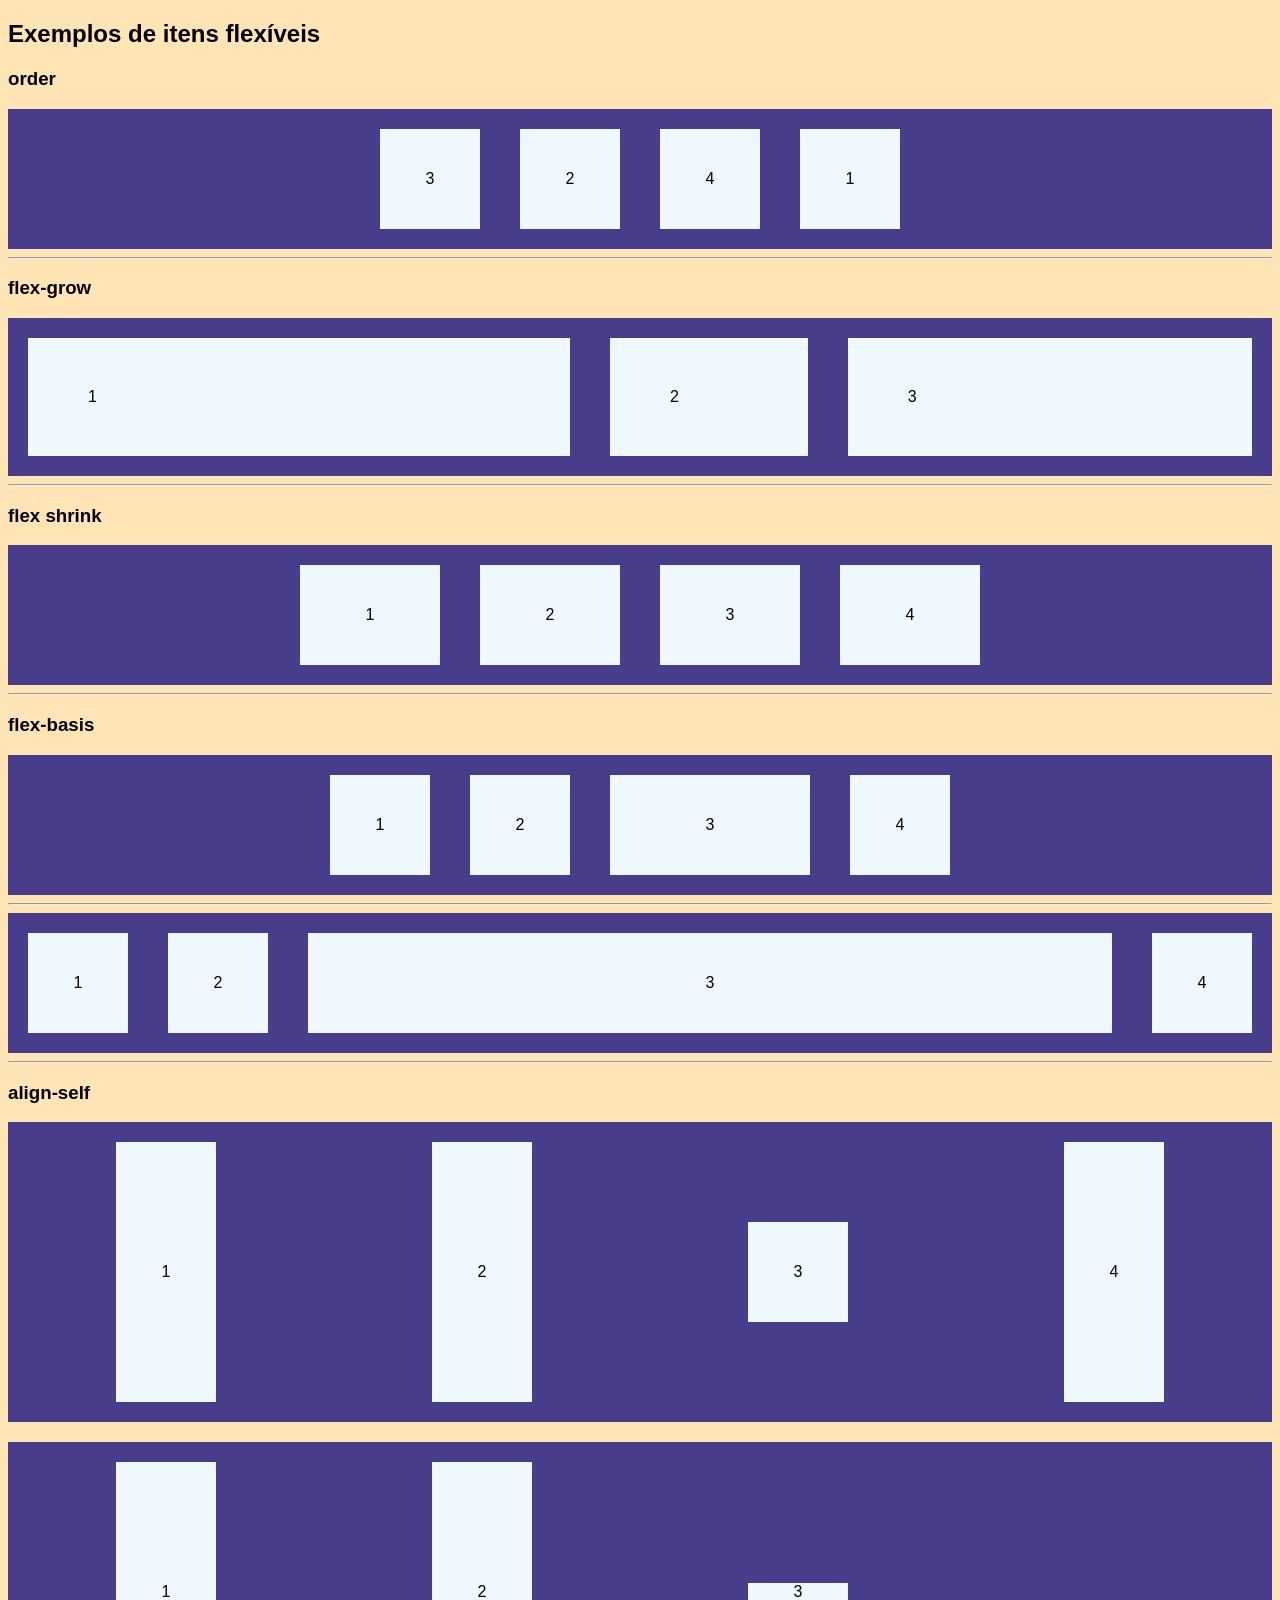
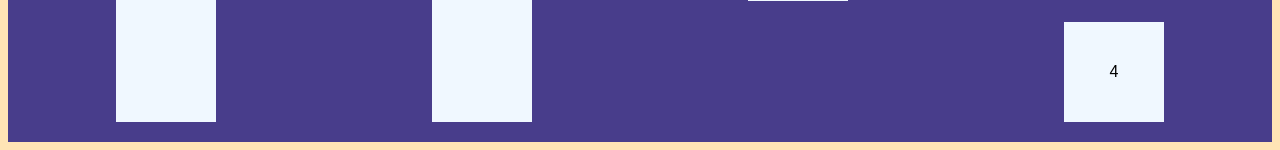
<file: Aula09/index.html>
<!DOCTYPE html>
<html lang="pt-br">
<head>
  <meta charset="UTF-8">
  <meta name="viewport" content="width=device-width, initial-scale=1.0">

  <link rel="stylesheet" href="./css/style.css">

  <title>Aula 09 CSS</title>
</head>
<body>
  
  <!-- Flexbox -->

  <h2>Exemplos de itens flexíveis</h2>

  <h3>order</h3>

  <div class="ex1">
    <div id="d1">1</div>
    <div id="d2">2</div>
    <div id="d3">3</div>
    <div id="d4">4</div>
  </div>

  <hr>

  <h3>flex-grow</h3>

  <div class="ex2">

    <div id="fgi1">1</div>
    <div id="fgi2">2</div> 
    <div id="fgi3">3</div>

    </div>

<hr> 

<h3>flex shrink</h3>


<div class="ex3">
  <div> 1</div>
  <div>2</div>
  <div id="fsi3">3</div>
  <div>4</div>
  
</div>

<hr>

<h3>flex-basis</h3>

<div class="ex4">
<div>1</div>
<div>2</div>
<div id="fbi3">3</div>
<div>4</div>
</div>

<hr>

<div class="ex5">
  <div>1</div>
  <div>2</div>
  <div id="fi3">3</div>
  <div>4</div>

</div>

<hr>

<h3>align-self</h3>

<div class="ex6">
<div>1</div>
<div>2</div>
<div id="asi3">3</div>
<div>4</div>

</div>

<div class="ex7">

<div>1</div>
<div id="ex2-asi2">2</div>
<div id="ex-asi3">3</div>
<div id="ex-asi4">4</div>

</div>




</body>
</html>
</file>
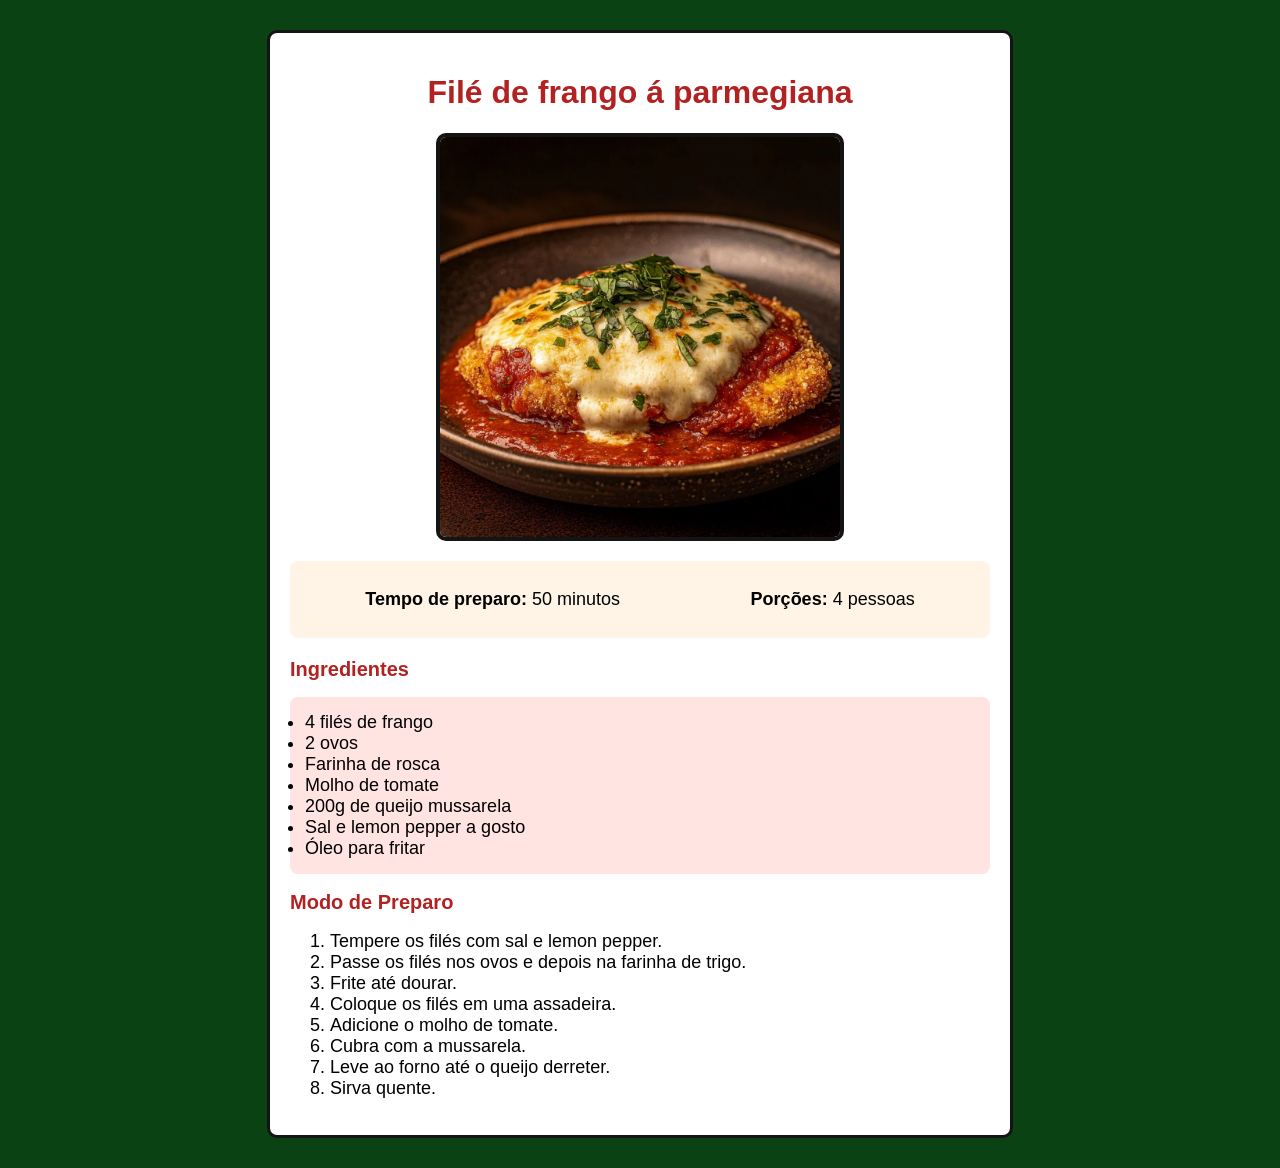
<file: Atividade-04-07-CSS/CSS/index.html>
<!DOCTYPE html>
<html lang=pt-BR">
<head>
    <meta charset="UTF-8">
    <meta name="viewport" content="width=device-width, initial-scale=1.0">

    <title>Receita culinária</title>
<link rel="stylesheet" href="./style.css">

</head>
<body>

    <div class="container">


<h1>Filé de frango á parmegiana</h1>


<img src="imagem-receita.webp" alt="Filé de frango à parmegiana" width="300px">

<div class="informações">
    <p><strong>Tempo de preparo:</strong> 50 minutos</p>
    <p><strong>Porções:</strong> 4 pessoas</p>

    </div>

<h2>Ingredientes</h2>

<ul class="ingredientes">

    <li>4 filés de frango</li>
    <li>2 ovos</li>
    <li> Farinha de rosca</li>
    <li>Molho de tomate</li>
    <li>200g de queijo mussarela</li>
    <li>Sal e lemon pepper a gosto</li>
    <li>Óleo para fritar</li>

</ul>

    <h2>Modo de Preparo </h2>


    <ol>
        <li>Tempere os filés com sal e lemon pepper.</li>
        <li>Passe os filés nos ovos e depois na farinha de trigo.</li>
        <li>Frite até dourar.</li>
        <li>Coloque os filés em uma assadeira.</li>
        <li>Adicione o molho de tomate.</li>
        <li>Cubra com a mussarela.</li>
        <li>Leve ao forno até o queijo derreter.</li>
        <li>Sirva quente.</li>

    </ol>
</div>

    
</body>
</html>
</file>
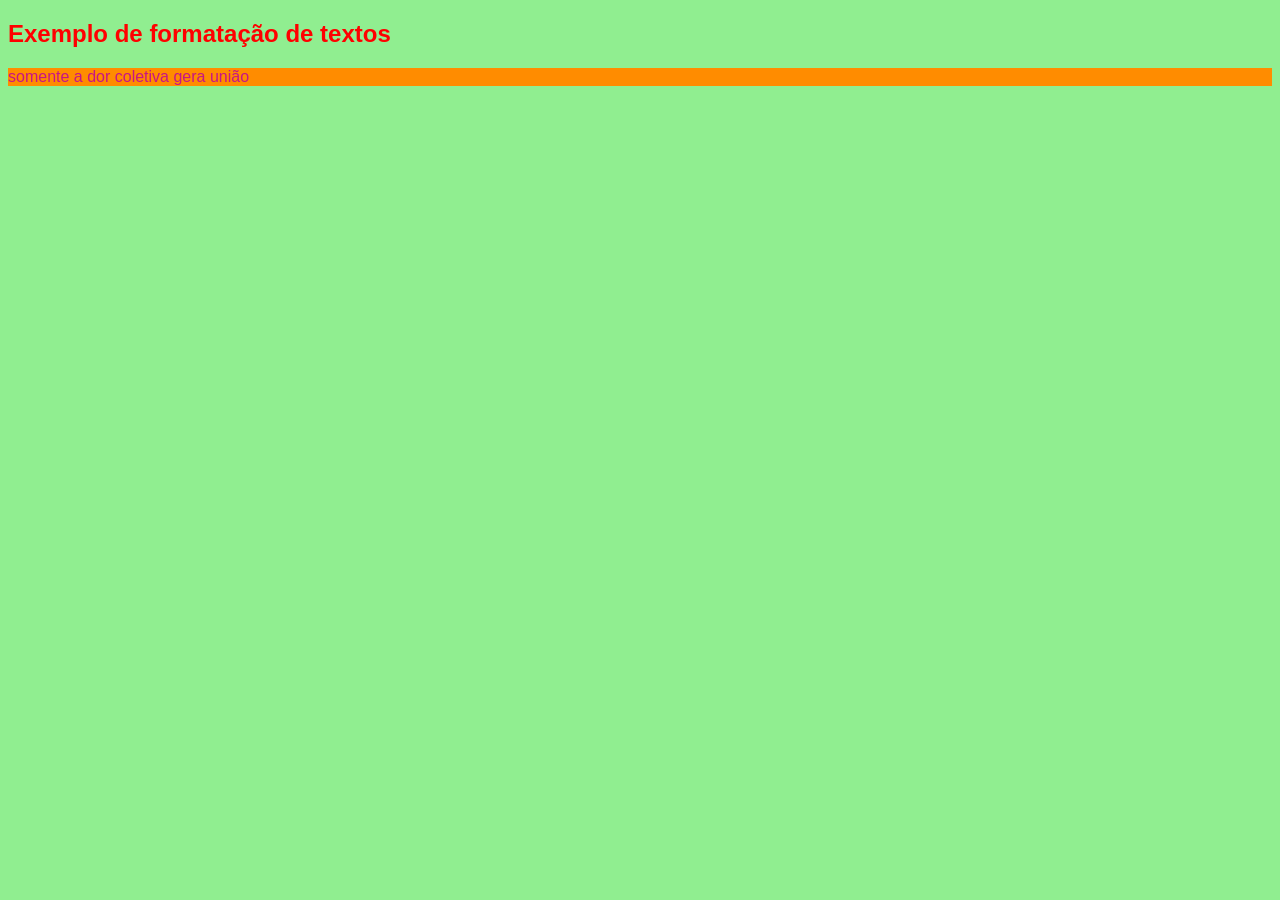
<file: aula04/index02.html>
<!DOCTYPE html>
<html lang="pt-br">
<head>
    <meta charset="UTF-8">
    <meta name="viewport" content="width=device-width, initial-scale=1.0">
    <title>Aula 04 CSS</title>
    <link rel="stylesheet" href="./CSS/style02.css">
</head>
<body>


    <!-- Formatando textos com o css -->

    <h2> Exemplo de formatação de textos</h2>


<p>somente a dor coletiva gera união</p>
</body>
</html>
</file>
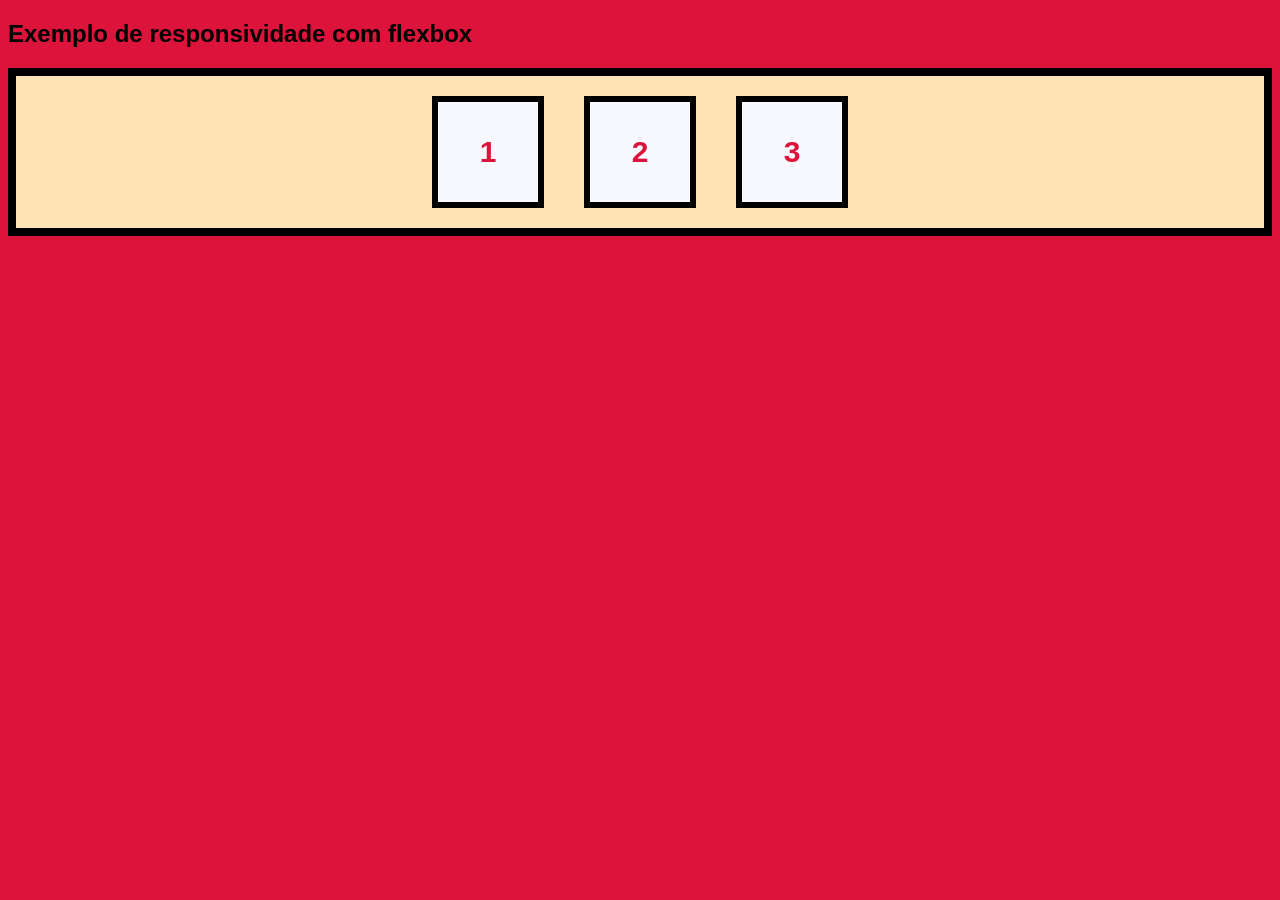
<file: Aula09/index02.html>
<!DOCTYPE html>
<html lang="pt-br">
<head>
    <meta charset="UTF-8">
    <meta name="viewport" content="width=device-width, initial-scale=1.0">

<link rel="stylesheet" href="./css/style02.css">


    <title>Aula 09</title>


</head>
<body>
    
    
<!-- Flexbox e responsividade -->


<h2> Exemplo de responsividade com flexbox</h2>

<div class="ex1">
<div>1</div>
<div>2</div>
<div>3</div>

</div>

</body>
</html>
</file>
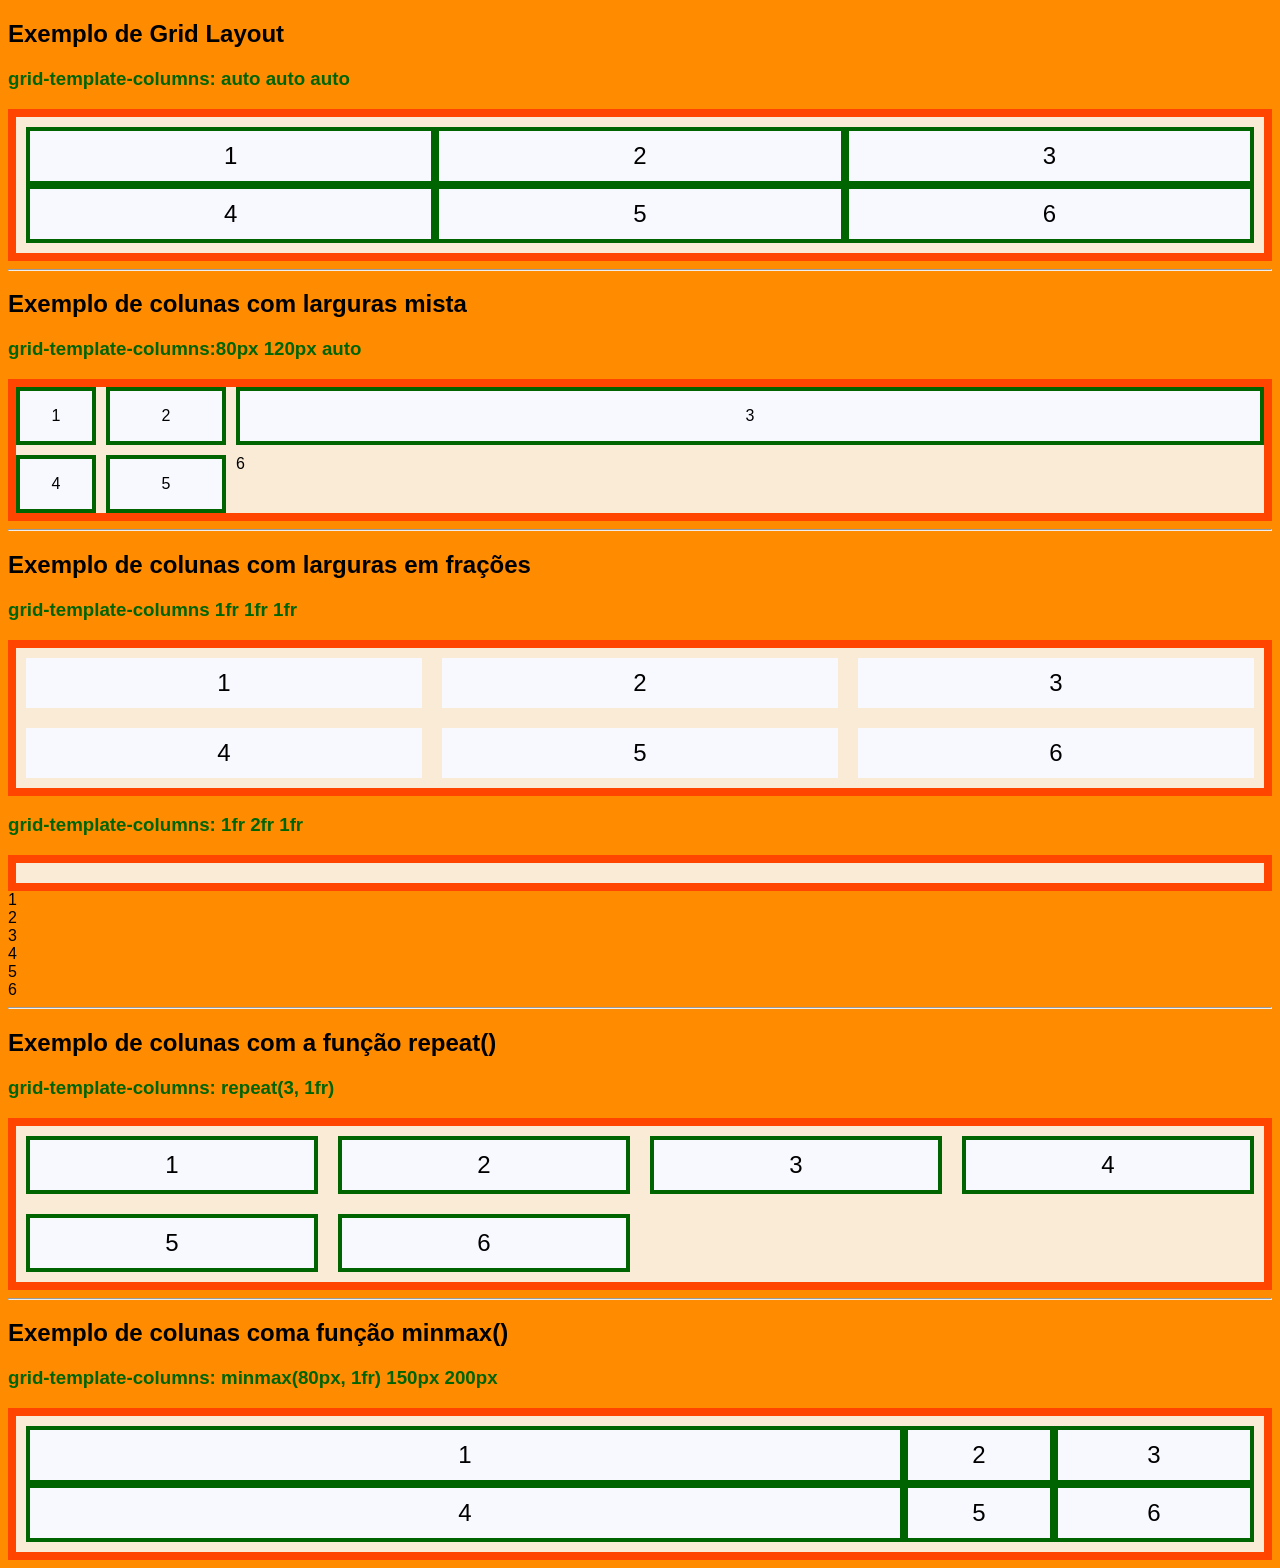
<file: Aula09/index03.html>
<!DOCTYPE html>
<html lang="pt-br">
<head>
    <meta charset="UTF-8">
    <meta name="viewport" content="width=device-width, initial-scale=1.0">

<link rel="stylesheet" href="./css/style03.css">


    <title>Aula 09 CSS</title>
    


</head>
<body>
 
    <!--Grid Layout -->

    <h2>Exemplo de Grid Layout</h2>

    <h3>grid-template-columns: auto auto auto </h3>

    
    <div class="ex1">

    <div>1</div>
    <div>2</div>
    <div>3</div>
    <div>4</div>
    <div>5</div>
    <div>6</div>    

    </div>

    <hr>

<h2>Exemplo de colunas com larguras mista</h2>


    <h3>grid-template-columns:80px 120px auto</h3>

    <div class="ex2">

    <div>1</div>
    <div>2</div>
    <div>3</div>
    <div>4</div>
    <div>5</div>
    <di>6</div>
    </div>
<hr>

<h2>Exemplo de colunas com larguras em frações</h2>

<h3>grid-template-columns 1fr 1fr 1fr</h3>

<div class="ex3">
<div>1</div>
<div>2</div>
<div>3</div>
<div>4</div>
<div>5</div>
<div>6</div>
</div>

<h3>grid-template-columns: 1fr 2fr 1fr</h3>


<div class="ex4"></div>
<div>1</div>
<div>2</div>
<div>3</div>
<div>4</div>
<div>5</div>
<div>6</div>
</div>

<hr>

<h2>Exemplo de colunas com a função repeat()</h2>

<h3>grid-template-columns: repeat(3, 1fr)</h3>

<div class="ex5">
    <div>1</div>
    <div>2</div>
    <div>3</div>
    <div>4</div>
    <div>5</div>
    <div>6</div>

</div>

<hr>

<h2>Exemplo de colunas coma função minmax()</h2>

<h3>grid-template-columns: minmax(80px, 1fr) 150px 200px</h3>


<div class="ex6">
    <div>1</div>
    <div>2</div>
    <div>3</div>
    <div>4</div>
    <div>5</div>
    <div>6</div>
    
</div>


</body>
</html>
</file>
<file: Aula09/css/style.css>
body {
  background-color: moccasin;
  font-family: sans-serif;
}

.ex1 {
  background-color: darkslateblue;
  display: flex;
  justify-content: center;
}

.ex1 div {
  width: 100px;
  height: 100px;
  margin: 20px;
  background-color: aliceblue;
  text-align: center;
  align-content: center;
}

#d1 {
  order: 4;
}

#d2 {
  order: 2;
}

#d3 {
  order: 1;
}

#d4 {
  order: 3;
}

/*-----------------*/



  .ex2{

    background-color: darkslateblue;
  display: flex;
  justify-content:center;  
  
  }

  .ex2 div {

    padding: 50px 60px;
    background-color: aliceblue;
    margin: 20px;


  }

  #fgi1 {

  flex-grow: 6;

  }

  #fgi2 {
    flex-grow: 1;


  }

  #fgi3{

    flex-grow: 4;
  }


  /*-----------------------*/




  .ex3 {
background-color: darkslateblue;
display: flex;
justify-content: center;

}

.ex3 div {
  width: 140px;
  height: 100px;
background-color: aliceblue;
margin: 20px;
text-align: center;
align-content: center;

}


#fsi3 {

  flex-shrink: 3;
}


/*------------------*/

.ex4 {
  background-color: darkslateblue;
  display: flex;
  justify-content: center;


}


.ex4 div {
  width: 100px;
  height: 100px;
  background-color: aliceblue;
  margin: 20px;
  text-align: center;
  align-content: center;

}

#fbi3 {

  flex-basis: 200px;
}

/*-------------*/



.ex5{
  background-color: darkslateblue;
  display: flex;
  justify-content: center;


}

.ex5 div {
  width: 100px;
  height: 100px;
  background-color: aliceblue;
  margin: 20px;
  text-align: center;
  align-content: center;


}

#fi3{

  flex: 1 0 200px;

}

/*-------------*/



.ex6{
background-color: darkslateblue;
display: flex;
justify-content: space-around;
height: 300px;

}

.ex6 div {

  width: 100px;
  background-color: aliceblue;
  margin: 20px;
  text-align: center;
  align-content: center;
}

#asi3{
  align-self: center;
height: 100px;

}


.ex7 {
  margin-top: 20px;
  background-color: darkslateblue;
  display: flex;
  justify-content: space-around;
  height: 300px;


}

.ex7 div {
  width: 100px;
  background-color: aliceblue;
margin: 20px;
text-align: center;
align-content: center;
}

#ex-asi2 {
  align-self:flex-start;
  height: 100px;
}



#ex-asi3{
align-self: center;
height: 100x;

}

#ex-asi4{

  align-self: flex-end;
  height: 100px;
}
</file>
<file: Atividade-04-07-CSS/CSS/style.css>
body { 
background-color:#F5E9D3;
font-family: Arial, Helvetica, sans-serif;
margin: 30px;


}


.container {
    width: 700px;
    margin: auto;
    background-color: #FFFFFF;
    padding: 20px;
    border: 3px solid rgb(20, 20, 20);
    border-radius: 10px;

}

h1{

text-align: center;
color:#B22222;

}


h2 {
color: #B22222;
font-size: 20px;
}

p,li{
    font-size: 18px;


}

img{
    display: block;
    margin: 20px auto;
    width: 400px;
    border: 4px solid rgb(20, 20, 20);
    border-radius: 10px;

}

.ingredientes {
    background-color:#FFE4E1;
    padding: 15px;
    border-radius:8px ;

}

.informações {
    display: flex;
    justify-content: space-around;
    margin: 20px 0;
    background-color: #FFF4E6;
    padding: 10px;
    border-radius: 8px;
}

body { background-color: #0b4214;
}
</file>
<file: aula04/CSS/style02.css>
body {

    background-color: lightgreen;
    font-family: sans-serif;
    color: midnightblue;

    h2{
        color: red;


}

p{ 
    color:mediumvioletred;
    background-color:darkorange;
}
</file>
<file: Aula09/css/style02.css>
body {
    background-color: crimson;
    font-family: sans-serif;

}

.ex1 {
    background-color: moccasin;
    display: flex;
    justify-content: center;
    border:8px solid black;


}

.ex1:hover {
    flex-direction: row-reverse;
    align-items: center;

}

.ex1 div {
    width: 100px;
    height: 100px;
    border: 6px solid black;
    text-align: center;
    align-content: center;
    margin: 20px;
    font-size: 30px;
    font-weight: bold;
    color: crimson;
    background-color: ghostwhite;

}

@media (max-width: 600px) {

    .ex1{
        flex-direction: column;
        align-items: center;

    }
}
</file>
<file: Aula09/css/style03.css>
body{
    background-color:darkorange;
    font-family: 'Gill Sans', 'Gill Sans MT', Calibri, 'Trebuchet MS', sans-serif;

}

h3 {
    color: darkgreen;

}

.ex1{

background-color: antiquewhite;
display: grid;
grid-template-columns: auto auto auto;
padding: 10px;
border: 8px solid orangered;


}

.ex1 div {
font-size: 24px;
background-color: ghostwhite;
height: 50px;
border: 4px solid darkgreen;
margin: 10x;
text-align: center;
align-content: center;
}

/*-------------------*/



.ex2{
    background-color: antiquewhite;
    border: 8px solid orangered;
    display: grid;
    grid-template-columns: 80px 120px auto;
    padding: 10x;
    gap: 10px;



}

.ex2 div{
    background-color: ghostwhite;
    border: 4px solid darkgreen;
    height: 50px;
    text-align: center;
    align-content: center;

}

.ex3{
    background-color: antiquewhite;
    border: 8px solid orangered;
    padding: 10px;
    display: grid;
    grid-template-columns: 1fr 1fr 1fr;
    gap: 20px;
    font-size: 24px;


}


.ex3 div{
    background-color: ghostwhite;
    border: 4pxsolid darkgreen;
    height: 50px;
    text-align: center;
    align-content: center;


}
.ex4 {
    background-color: antiquewhite;
    border: 8px solid orangered;
    padding: 10px;
    display: grid;
    grid-template-columns: 1fr 2fr 1fr;
    gap: 20px;
    font-size: 24px;


}


.ex4 div {
    background-color: ghostwhite;
    border: 4pxsolid darkgreen;
    height: 50px;
    text-align: center;
    align-content: center;


}

/*-------------------*/


.ex5 {
    background-color: antiquewhite;
    border: 8px solid orangered;
    padding: 10px;
    display: grid;
    grid-template-columns: repeat(4, 1fr);
    gap: 20px;

}

.ex5 div {
    background-color: ghostwhite;
    border: 4px solid darkgreen;
    font-size: 24px;
    height: 50px;
    text-align: center;
    align-content: center;


}

/*---------------*/


.ex6 {
    background-color: antiquewhite;
    border: 8px solid orangered;
    padding: 10px;
    display: grid;
    grid-template-columns: minmax(80px, 1fr) 150px 200px;


}

.ex6 div {
    background-color: ghostwhite;
    border: 4px solid darkgreen;
font-size: 24px;
height: 50px;
text-align: center;
align-content:center;




}
</file>
